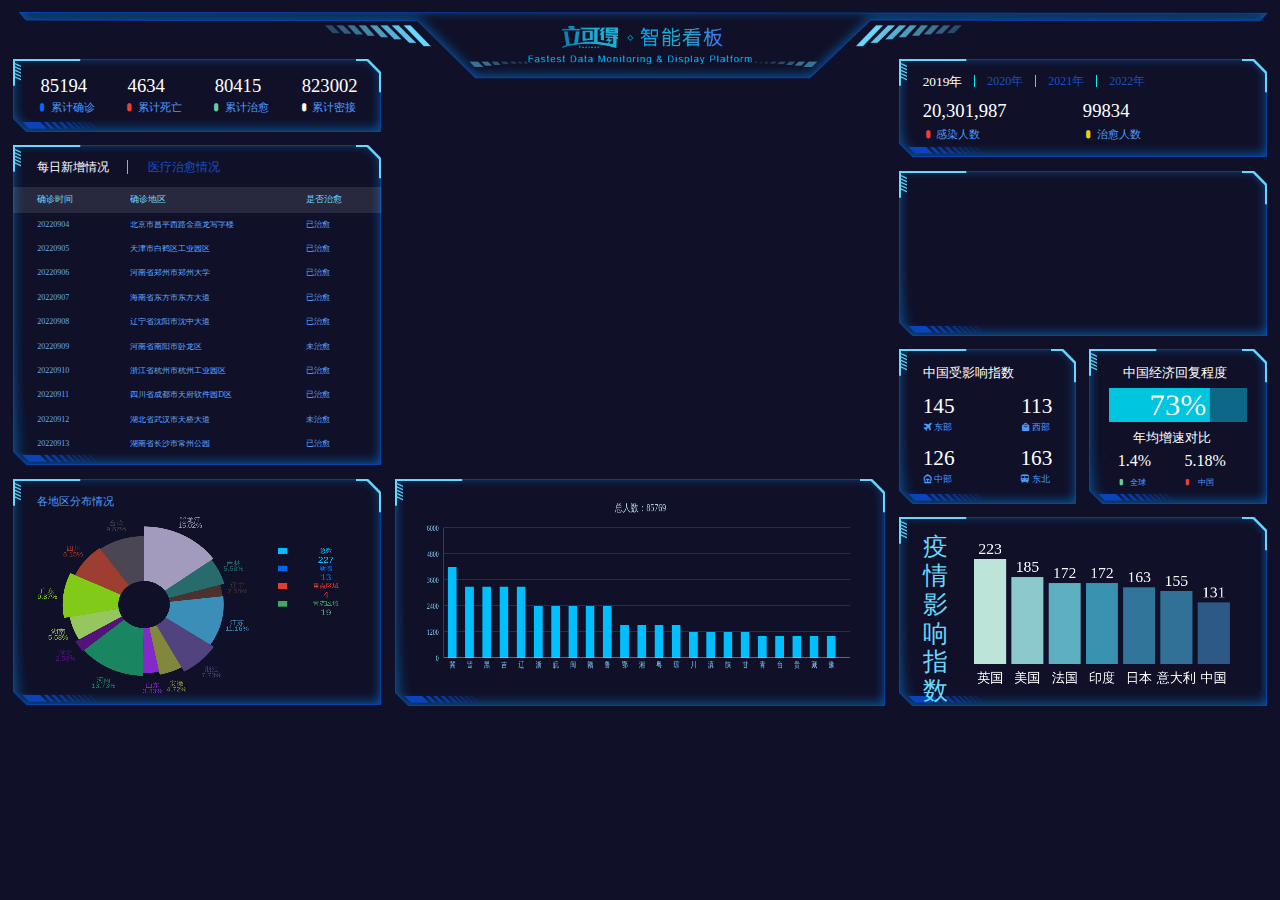
<file: index.html>
<!DOCTYPE html>
<html lang="en">

<head>
	<meta charset="UTF-8">
	<meta name="viewport" content="width=device-width, initial-scale=1.0">
	<meta http-equiv="X-UA-Compatible" content="ie=edge">
	<title>地图数据可视化</title>

	<link rel="stylesheet" href="./css/index.css">
	<link rel="stylesheet" href="./fonts/icomoon.css">
</head>

<body >
	<div class="viewport">
		<div class="column">
			<!-- 概览 -->
			<div class="overview panel">
				<div class="inner">

					<div class="item">
						<h4>85194</h4>
						<span>
							<i class="icon-dot" style="color: #006cff"></i>
							累计确诊
						</span>
					</div>
					<div class="item">
						<h4>4634</h4>
						<span>
							<i class="icon-dot" style="color: #ed3f35"></i>
							累计死亡
						</span>
					</div>
					<div class="item">
						<h4>80415</h4>
						<span>
							<i class="icon-dot" style="color: #6acca3"></i>
							累计治愈
						</span>
					</div>
					<div class="item">
						<h4>823002</h4>
						<span>
							<i class="icon-dot" style="color: #fffae8"></i>
							累计密接
						</span>
					</div>
				</div>
			</div>
			<!-- 滚屏 -->
			<div class="monitor panel">
				<div class="inner">

					<div class="tabs">
						<a href="javascript:;" data-index="0" class="active">每日新增情况</a>
						<a href="javascript:;" data-index="1">医疗治愈情况</a>
					</div>
					<div class="content" style="display: block;">
						<div class="head">
							<span class="col">确诊时间</span>
							<span class="col">确诊地区</span>
							<span class="col">是否治愈</span>
						</div>
						<div class="marquee-view">
							<div class="marquee">
								<div class="row">
									<span class="col">20220904</span>
									<span class="col">北京市昌平西路金燕龙写字楼</span>
									<span class="col">已治愈</span>

									<span class="icon-dot"></span>
								</div>
								<div class="row">
									<span class="col">20220905</span>
									<span class="col">天津市白鹤区工业园区</span>
									<span class="col">已治愈</span>
									<span class="icon-dot"></span>
								</div>
								<div class="row">
									<span class="col">20220906</span>
									<span class="col">河南省郑州市郑州大学</span>
									<span class="col">已治愈</span>
									<span class="icon-dot"></span>
								</div>
								<div class="row">
									<span class="col">20220907</span>
									<span class="col">海南省东方市东方大道</span>
									<span class="col">已治愈</span>
									<span class="icon-dot"></span>
								</div>
								<div class="row">
									<span class="col">20220908</span>
									<span class="col">辽宁省沈阳市沈中大道</span>
									<span class="col">已治愈</span>
									<span class="icon-dot"></span>
								</div>
								<div class="row">
									<span class="col">20220909</span>
									<span class="col">河南省南阳市卧龙区</span>
									<span class="col">未治愈</span>
									<span class="icon-dot"></span>
								</div>
								<div class="row">
									<span class="col">20220910</span>
									<span class="col">浙江省杭州市杭州工业园区</span>
									<span class="col">已治愈</span>
									<span class="icon-dot"></span>
								</div>
								<div class="row">
									<span class="col">20220911</span>
									<span class="col">四川省成都市天府软件园D区</span>
									<span class="col">已治愈</span>
									<span class="icon-dot"></span>
								</div>
								<div class="row">
									<span class="col">20220912</span>
									<span class="col">湖北省武汉市天桥大道</span>
									<span class="col">未治愈</span>
									<span class="icon-dot"></span>
								</div>
								<div class="row">
									<span class="col">20220913</span>
									<span class="col">湖南省长沙市常州公园</span>
									<span class="col">已治愈</span>
									<span class="icon-dot"></span>
								</div>
							</div>
						</div>
					</div>
					<div class="content">
						<div class="head">
							<span class="col">时间</span>
							<span class="col">累计治愈数</span>
							<span class="col">医学观察人数</span>
						</div>
						<div class="marquee-view">
							<div class="marquee">
								<div class="row">
									<span class="col">20220904</span>
									<span class="col">80284</span>
									<span class="col">7180</span>
									<span class="icon-dot"></span>
								</div>
								<div class="row">
									<span class="col">20220905</span>
									<span class="col">80302</span>
									<span class="col">6110</span>
									<span class="icon-dot"></span>
								</div>
								<div class="row">
									<span class="col">20220906</span>
									<span class="col">80320</span>
									<span class="col">5959</span>
									<span class="icon-dot"></span>
								</div>
								<div class="row">
									<span class="col">20220907</span>
									<span class="col">80335</span>
									<span class="col">6552</span>
									<span class="icon-dot"></span>
								</div>
								<div class="row">
									<span class="col">20220908</span>
									<span class="col">80347</span>
									<span class="col">6606</span>
									<span class="icon-dot"></span>
								</div>
								<div class="row">
									<span class="col">20220909</span>
									<span class="col">80358</span>
									<span class="col">6558</span>
									<span class="icon-dot"></span>
								</div>
								<div class="row">
									<span class="col">20220910</span>
									<span class="col">80377</span>
									<span class="col">6709</span>
									<span class="icon-dot"></span>
								</div>
								<div class="row">
									<span class="col">20220911</span>
									<span class="col">80386</span>
									<span class="col">6800</span>
									<span class="icon-dot"></span>
								</div>
								<div class="row">
									<span class="col">20220912</span>
									<span class="col">80399</span>
									<span class="col">6729</span>
									<span class="icon-dot"></span>
								</div>
								<div class="row">
									<span class="col">20220913</span>
									<span class="col">80415</span>
									<span class="col">6527</span>
									<span class="icon-dot"></span>
								</div>
							</div>
						</div>
					</div>
				</div>
			</div>
			<!--饼图-->
			<div class="point panel">
				<div class="inner">
					<span>各地区分布情况</span>
					<canvas id="cns" width="1000" height="666"></canvas>
				</div>
			</div>
		</div>
		<div class="column">
				<!-- 地图 -->
			<div class="map">

				<canvas id="container"></canvas>
				<script type="module">
					import {
						init
					} from './js/ChinaMap.js'
					init()
				</script>
			</div>
			<!-- 条形图 -->
			<div class="users panel">
				<div class="inner">

					
					<canvas id="canvas"  width="900" height="300"></canvas>
				</div>
			</div>
		</div>
		<div class="column">
			<!-- 右上 -->
			<div class="order panel">
				<div class="inner">

					<!-- 筛选 -->
					<div class="filter">
						<a href="javascript:;" data-key="day365" class="active">2019年</a>
						<a href="javascript:;" data-key="day90">2020年</a>
						<a href="javascript:;" data-key="day30">2021年</a>
						<a href="javascript:;" data-key="day1">2022年</a>
					</div>
					<!-- 数据 -->
					<div class="data">
						<div class="item">
							<h4>20,301,987</h4>
							<span>
								<i class="icon-dot" style="color: #ed3f35;"></i>
								感染人数
							</span>
						</div>
						<div class="item">
							<h4>99834</h4>
							<span>
								<i class="icon-dot" style="color: #eacf19;"></i>
								治愈人数
							</span>
						</div>
					</div>
				</div>
			</div>
			<!-- 右中 -->
			<div class="sales panel">
				<div class="inner">
					<style type="text/css">
						#chart-container {
						  width: 100%;
						  height: 400px;
						}
						
						#line-chart {
						  width: 100%;
						  height: 100%;
						}
					</style>
					<div id="chart-container"> <canvas id="line-chart"></canvas> </div>
				</div>
			</div>
			<!-- 影响指数 经济恢复 -->
			<div class="wrap">
				<!-- 影响指数 -->
				<div class="channel panel">
					<div class="inner">

						<h3>中国受影响指数</h3>
						<div class="data">
							<div class="item">
								<h4>145</h4>
								<span>
									<i class="icon-plane"></i>
									东部
								</span>
							</div>
							<div class="item">
								<h4>113</h4>
								<span>
									<i class="icon-bag"></i>
									西部
								</span>
							</div>
						</div>
						<div class="data">
							<div class="item">
								<h4>126 </h4>
								<span>
									<i class="icon-train"></i>
									中部
								</span>
							</div>
							<div class="item">
								<h4>163</h4>
								<span>
									<i class="icon-bus"></i>
									东北
								</span>
							</div>
						</div>
					</div>
				</div>
				<!-- 经济恢复 -->
				<div class="quarter panel">
					<div class="inner">

						<h3>&nbsp;&nbsp;&nbsp;&nbsp;中国经济回复程度</h3>
						<div style="height: 20px;"></div>
						<canvas id="progress" width="200" height="50"></canvas>

						<div style="height: 20px;"></div>
						<div>
							<h3> &nbsp;&nbsp;&nbsp;&nbsp;&nbsp;&nbsp;&nbsp;年均增速对比 </h3>
						</div>
						<div style="height: 20px;"></div>
						<div class="data">
							<<div class="item">
								<h4>&nbsp;1.4%</h4>
								<span>
									<i class="icon-dot" style="color: #6acca3"></i>
									&nbsp;全球
								</span>
						</div>
						<div class="item">
							<h4>&nbsp;5.18%</h4>
							<span>
								<i class="icon-dot" style="color: #ed3f35"></i>
								&nbsp;&nbsp;中国
							</span>
						</div>
					</div>
				</div>
			</div>
		</div>
		<!-- 影响指数各国 -->
		<div class="top panel">
			<div class="inner">

				<h3 style="color: #68d8fe;font-family:KaiTi ;font-size: 25px;">疫情影响指数</h3>
				<canvas id="myCanvas" width="600" height="300">
				</canvas>
			</div>
		</div>
	</div>
	</div>
</body>

<script src="./js/jquery.min.js"></script>
<script src="./js/right.js"></script>
<script src="./js/left.js"></script>


<!-- <script src="./js/middle.js"></script> -->

<script src="./js/tx.js"></script>	
<script src="./js/bing.js"></script>
<script>
		 var datas=[
			{xAxis:'冀',value:4141},
			{xAxis:'晋',value:1499},
			{xAxis:'黑',value:3260},
			{xAxis:'吉',value:1170},
			{xAxis:'辽',value:970},
			{xAxis:'浙',value:2350},
			{xAxis:'皖',value:1499},
			{xAxis:'闽',value:3260},
			{xAxis:'赣',value:1170},
			{xAxis:'鲁',value:970},
			{xAxis:'鄂',value:2350},
			{xAxis:'湘',value:1499},
			{xAxis:'粤',value:3260},
			{xAxis:'琼',value:1170},
			{xAxis:'川',value:970},
			{xAxis:'滇',value:2350},
			{xAxis:'陕',value:970},
			{xAxis:'甘',value:2350},
			{xAxis:'青',value:1499},
			{xAxis:'台',value:3260},
			{xAxis:'贵',value:1170},
			{xAxis:'藏',value:970},
			{xAxis:'豫',value:2350}
		];
		var dataSet=[
			{value:35,name:"黑龙江"},
			{value:13,name:"吉林"},
			{value:6,name:"辽宁"},
			{value:26,name:"江苏"},
			{value:18,name:"浙江"},
			{value:11,name:"安徽"},
			{value:8,name:"山东"},
			{value:32,name:"河南"},
			{value: 6,name:"湖北"},
			{value:13,name:"湖南"},
			{value:23,name:"广东"},
			{value:19,name:"四川"},
			{value:23,name:"台湾"}
		];
			var dataSum=[
			{
				value: 227,
				name:"总数",
				color:"#00bfff"
			},
			{
				value:13,
				name:"新增",
				color:"#0067f2"
			},
			{
				value: 4,
				name:"重点区域",
				color:"#e23c33"
			},
			{
				value: 19,
				name:"常态区域",
				color:"#41a863"
			}
        ]; 
		initPieChart("canvas",dataSet,dataSum); 
		var chart = new sBarChart('canvas',datas,{
			title:'总人数：85769',
			bgColor:'#101129',
			titleColor:' #ADD8E6',//标题颜色
			titlePosition:'top',//标题位置
			fillColor:'rgb(0,191,255)',// 柱状填充色
			axisColor:'#87CEFA',//坐标轴颜色
			contentColor:'rgb(0,110,100)'//内容横线颜色
		});
		
</script>
</html>
</file>
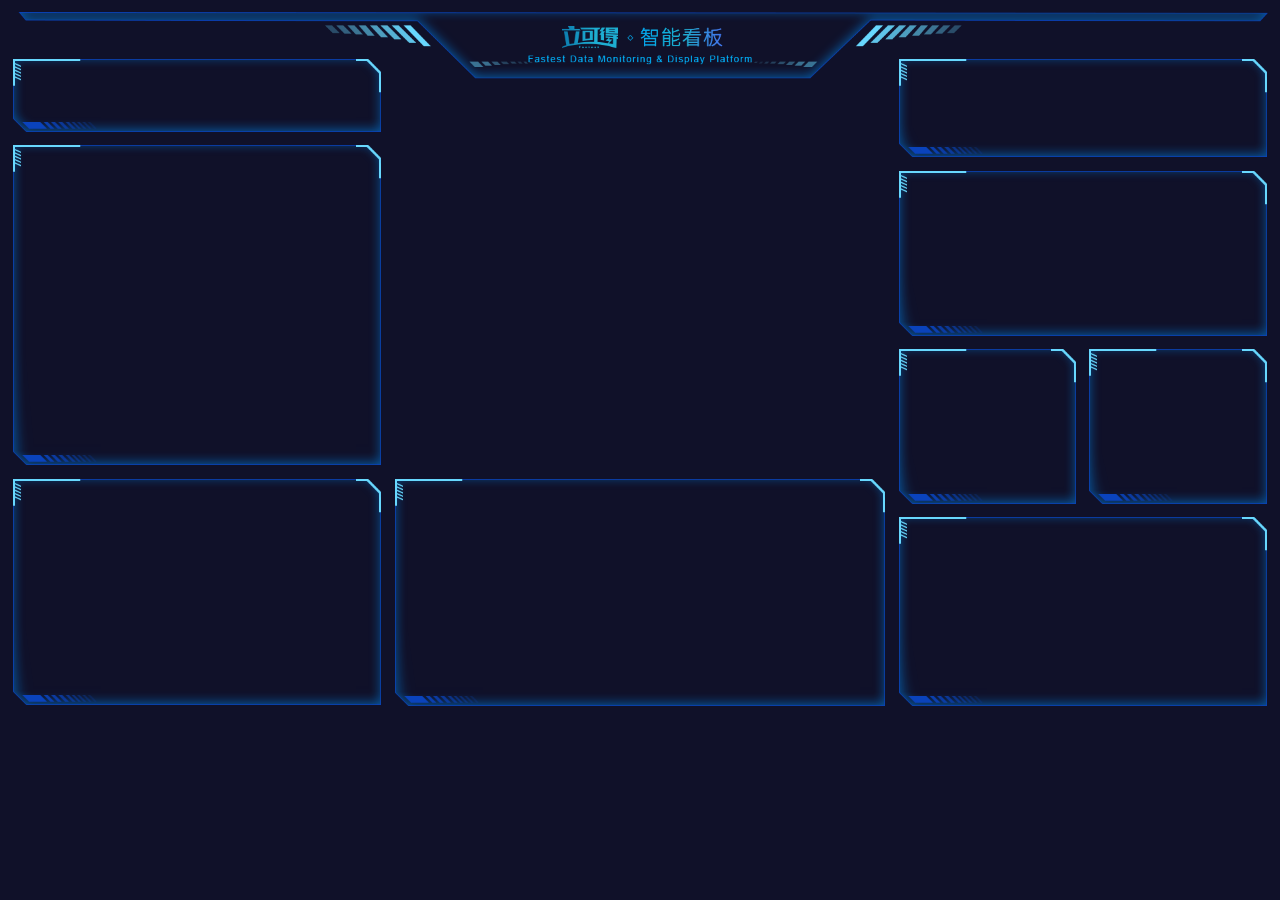
<file: index - 副本.html>
<!DOCTYPE html>
<html lang="en">

	<head>
		<meta charset="UTF-8">
		<meta name="viewport" content="width=device-width, initial-scale=1.0">
		<meta http-equiv="X-UA-Compatible" content="ie=edge">
		<title>地图数据可视化</title>

		<link rel="stylesheet" href="./css/index.css">
		<link rel="stylesheet" href="./fonts/icomoon.css">
	</head>

	<body>
		<div class="viewport">
			<div class="column">
				<!-- 左上 -->
				<div class="overview panel">
					<div class="inner">
						<!-- 图表区：复制代码到这里 -->
					</div>
				</div>
				<!--左中-->
				<div class="monitor panel">
					<div class="inner">
						<!-- 图表区：复制代码到这里 -->
					</div>
				</div>
				<!--左下-->
				<div class="point panel">
					<div class="inner">
						<!-- 图表区：复制代码到这里 -->
						<div>
							<canvas id="container"></canvas>
						</div>

					</div>
				</div>
			</div>
			<div class="column">
				<!-- 中上 -->
				<div class="map">
					<!-- 图表区：复制代码到这里 -->
					
				</div>
				

				<!-- 中下 -->
				<div class="users panel">
					<div class="inner">
						<!-- 图表区：复制代码到这里 -->
					</div>
				</div>
			</div>
			<div class="column">
				<!-- 右上 -->
				<div class="order panel">
					<div class="inner">
						<!-- 图表区：复制代码到这里 -->
					</div>
				</div>
				<!-- 右中 -->
				<div class="sales panel">
					<div class="inner">
						<!-- 图表区：复制代码到这里 -->
					</div>
				</div>
				<!-- 右中左边 右中右边 -->
				<div class="wrap">
					<!-- 右中左边 -->
					<div class="channel panel">
						<div class="inner">
							<!-- 图表区：复制代码到这里 -->

						</div>
					</div>
					<!-- 右中右边 -->
					<div class="quarter panel">
						<div class="inner">
							<!-- 图表区：复制代码到这里 -->
						</div>
					</div>
				</div>
				<!-- 右下 -->
				<div class="top panel">
					<div class="inner">

						<!-- 图表区：复制代码到这里 -->
					</div>
				</div>
			</div>
		</div>
	</body>



</html>
</file>
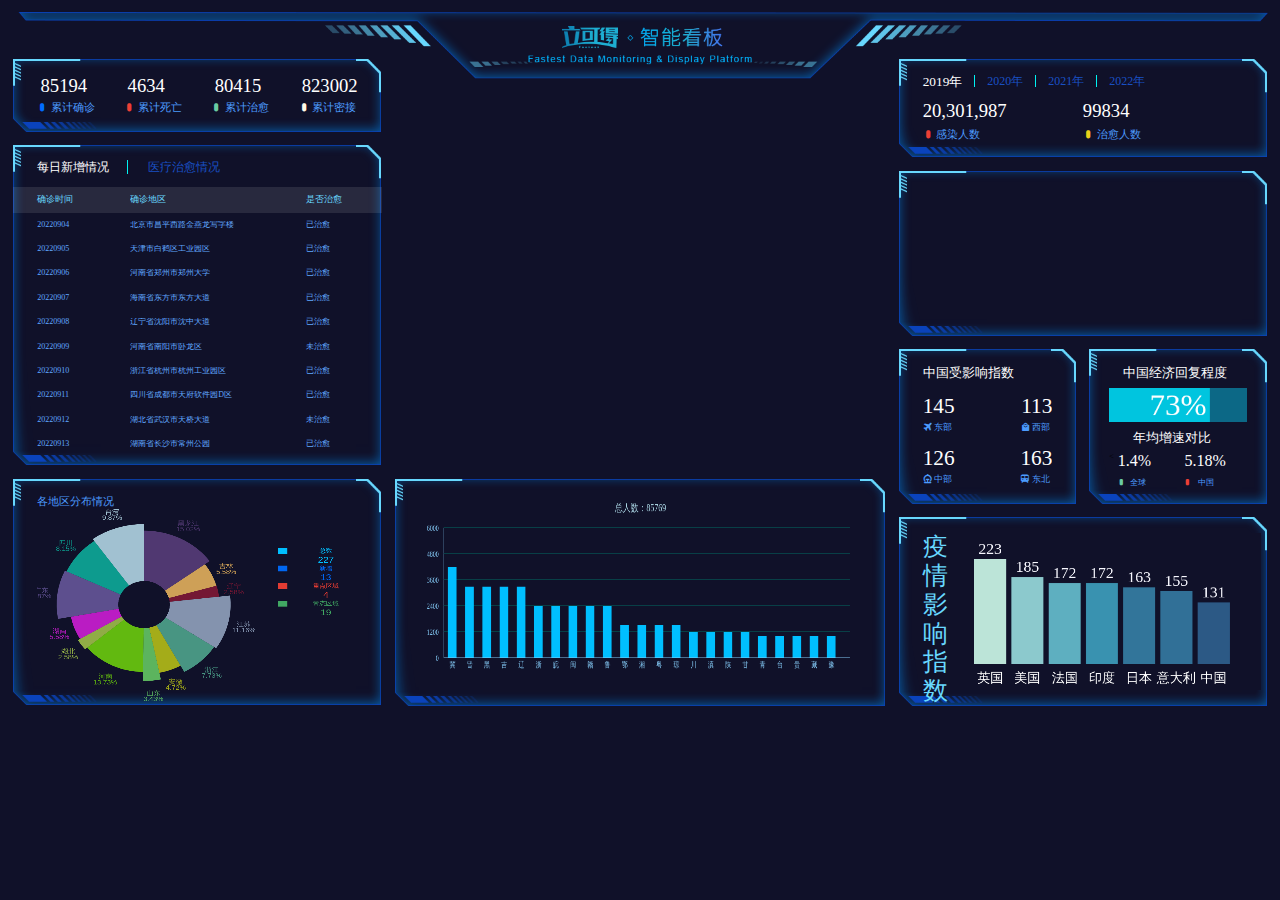
<file: index-master.html>
<!DOCTYPE html>
<html lang="en">

<head>
	<meta charset="UTF-8">
	<meta name="viewport" content="width=device-width, initial-scale=1.0">
	<meta http-equiv="X-UA-Compatible" content="ie=edge">
	<title>地图数据可视化</title>

	<link rel="stylesheet" href="./css/index.css">
	<link rel="stylesheet" href="./fonts/icomoon.css">
</head>

<body >
	<div class="viewport">
		<div class="column">
			<!-- 概览 -->
			<div class="overview panel">
				<div class="inner">

					<div class="item">
						<h4>85194</h4>
						<span>
							<i class="icon-dot" style="color: #006cff"></i>
							累计确诊
						</span>
					</div>
					<div class="item">
						<h4>4634</h4>
						<span>
							<i class="icon-dot" style="color: #ed3f35"></i>
							累计死亡
						</span>
					</div>
					<div class="item">
						<h4>80415</h4>
						<span>
							<i class="icon-dot" style="color: #6acca3"></i>
							累计治愈
						</span>
					</div>
					<div class="item">
						<h4>823002</h4>
						<span>
							<i class="icon-dot" style="color: #fffae8"></i>
							累计密接
						</span>
					</div>
				</div>
			</div>
			<!-- 滚屏 -->
			<div class="monitor panel">
				<div class="inner">

					<div class="tabs">
						<a href="javascript:;" data-index="0" class="active">每日新增情况</a>
						<a href="javascript:;" data-index="1">医疗治愈情况</a>
					</div>
					<div class="content" style="display: block;">
						<div class="head">
							<span class="col">确诊时间</span>
							<span class="col">确诊地区</span>
							<span class="col">是否治愈</span>
						</div>
						<div class="marquee-view">
							<div class="marquee">
								<div class="row">
									<span class="col">20220904</span>
									<span class="col">北京市昌平西路金燕龙写字楼</span>
									<span class="col">已治愈</span>

									<span class="icon-dot"></span>
								</div>
								<div class="row">
									<span class="col">20220905</span>
									<span class="col">天津市白鹤区工业园区</span>
									<span class="col">已治愈</span>
									<span class="icon-dot"></span>
								</div>
								<div class="row">
									<span class="col">20220906</span>
									<span class="col">河南省郑州市郑州大学</span>
									<span class="col">已治愈</span>
									<span class="icon-dot"></span>
								</div>
								<div class="row">
									<span class="col">20220907</span>
									<span class="col">海南省东方市东方大道</span>
									<span class="col">已治愈</span>
									<span class="icon-dot"></span>
								</div>
								<div class="row">
									<span class="col">20220908</span>
									<span class="col">辽宁省沈阳市沈中大道</span>
									<span class="col">已治愈</span>
									<span class="icon-dot"></span>
								</div>
								<div class="row">
									<span class="col">20220909</span>
									<span class="col">河南省南阳市卧龙区</span>
									<span class="col">未治愈</span>
									<span class="icon-dot"></span>
								</div>
								<div class="row">
									<span class="col">20220910</span>
									<span class="col">浙江省杭州市杭州工业园区</span>
									<span class="col">已治愈</span>
									<span class="icon-dot"></span>
								</div>
								<div class="row">
									<span class="col">20220911</span>
									<span class="col">四川省成都市天府软件园D区</span>
									<span class="col">已治愈</span>
									<span class="icon-dot"></span>
								</div>
								<div class="row">
									<span class="col">20220912</span>
									<span class="col">湖北省武汉市天桥大道</span>
									<span class="col">未治愈</span>
									<span class="icon-dot"></span>
								</div>
								<div class="row">
									<span class="col">20220913</span>
									<span class="col">湖南省长沙市常州公园</span>
									<span class="col">已治愈</span>
									<span class="icon-dot"></span>
								</div>
							</div>
						</div>
					</div>
					<div class="content">
						<div class="head">
							<span class="col">时间</span>
							<span class="col">累计治愈数</span>
							<span class="col">医学观察人数</span>
						</div>
						<div class="marquee-view">
							<div class="marquee">
								<div class="row">
									<span class="col">20220904</span>
									<span class="col">80284</span>
									<span class="col">7180</span>
									<span class="icon-dot"></span>
								</div>
								<div class="row">
									<span class="col">20220905</span>
									<span class="col">80302</span>
									<span class="col">6110</span>
									<span class="icon-dot"></span>
								</div>
								<div class="row">
									<span class="col">20220906</span>
									<span class="col">80320</span>
									<span class="col">5959</span>
									<span class="icon-dot"></span>
								</div>
								<div class="row">
									<span class="col">20220907</span>
									<span class="col">80335</span>
									<span class="col">6552</span>
									<span class="icon-dot"></span>
								</div>
								<div class="row">
									<span class="col">20220908</span>
									<span class="col">80347</span>
									<span class="col">6606</span>
									<span class="icon-dot"></span>
								</div>
								<div class="row">
									<span class="col">20220909</span>
									<span class="col">80358</span>
									<span class="col">6558</span>
									<span class="icon-dot"></span>
								</div>
								<div class="row">
									<span class="col">20220910</span>
									<span class="col">80377</span>
									<span class="col">6709</span>
									<span class="icon-dot"></span>
								</div>
								<div class="row">
									<span class="col">20220911</span>
									<span class="col">80386</span>
									<span class="col">6800</span>
									<span class="icon-dot"></span>
								</div>
								<div class="row">
									<span class="col">20220912</span>
									<span class="col">80399</span>
									<span class="col">6729</span>
									<span class="icon-dot"></span>
								</div>
								<div class="row">
									<span class="col">20220913</span>
									<span class="col">80415</span>
									<span class="col">6527</span>
									<span class="icon-dot"></span>
								</div>
							</div>
						</div>
					</div>
				</div>
			</div>
			<!--饼图-->
			<div class="point panel">
				<div class="inner">
					<span>各地区分布情况</span>
					<canvas id="cns" width="1000" height="666"></canvas>
				</div>
			</div>
		</div>
		<div class="column">
				<!-- 地图 -->
			<div class="map">

				<canvas id="container"></canvas>
				<script type="module">
					import {
						init
					} from './js/ChinaMap.js'
					init()
				</script>
			</div>
			<!-- 条形图 -->
			<div class="users panel">
				<div class="inner">

					
					<canvas id="canvas"  width="900" height="300"></canvas>
				</div>
			</div>
		</div>
		<div class="column">
			<!-- 右上 -->
			<div class="order panel">
				<div class="inner">

					<!-- 筛选 -->
					<div class="filter">
						<a href="javascript:;" data-key="day365" class="active">2019年</a>
						<a href="javascript:;" data-key="day90">2020年</a>
						<a href="javascript:;" data-key="day30">2021年</a>
						<a href="javascript:;" data-key="day1">2022年</a>
					</div>
					<!-- 数据 -->
					<div class="data">
						<div class="item">
							<h4>20,301,987</h4>
							<span>
								<i class="icon-dot" style="color: #ed3f35;"></i>
								感染人数
							</span>
						</div>
						<div class="item">
							<h4>99834</h4>
							<span>
								<i class="icon-dot" style="color: #eacf19;"></i>
								治愈人数
							</span>
						</div>
					</div>
				</div>
			</div>
			<!-- 右中 -->
			<div class="sales panel">
				<div class="inner">
					<style type="text/css">
						#chart-container {
						  width: 100%;
						  height: 400px;
						}
						
						#line-chart {
						  width: 100%;
						  height: 100%;
						}
					</style>
					<div id="chart-container"> <canvas id="line-chart"></canvas> </div>
				</div>
			</div>
			<!-- 影响指数 经济恢复 -->
			<div class="wrap">
				<!-- 影响指数 -->
				<div class="channel panel">
					<div class="inner">

						<h3>中国受影响指数</h3>
						<div class="data">
							<div class="item">
								<h4>145</h4>
								<span>
									<i class="icon-plane"></i>
									东部
								</span>
							</div>
							<div class="item">
								<h4>113</h4>
								<span>
									<i class="icon-bag"></i>
									西部
								</span>
							</div>
						</div>
						<div class="data">
							<div class="item">
								<h4>126 </h4>
								<span>
									<i class="icon-train"></i>
									中部
								</span>
							</div>
							<div class="item">
								<h4>163</h4>
								<span>
									<i class="icon-bus"></i>
									东北
								</span>
							</div>
						</div>
					</div>
				</div>
				<!-- 经济恢复 -->
				<div class="quarter panel">
					<div class="inner">

						<h3>&nbsp;&nbsp;&nbsp;&nbsp;中国经济回复程度</h3>
						<div style="height: 20px;"></div>
						<canvas id="progress" width="200" height="50"></canvas>

						<div style="height: 20px;"></div>
						<div>
							<h3> &nbsp;&nbsp;&nbsp;&nbsp;&nbsp;&nbsp;&nbsp;年均增速对比 </h3>
						</div>
						<div style="height: 20px;"></div>
						<div class="data">
							<<div class="item">
								<h4>&nbsp;1.4%</h4>
								<span>
									<i class="icon-dot" style="color: #6acca3"></i>
									&nbsp;全球
								</span>
						</div>
						<div class="item">
							<h4>&nbsp;5.18%</h4>
							<span>
								<i class="icon-dot" style="color: #ed3f35"></i>
								&nbsp;&nbsp;中国
							</span>
						</div>
					</div>
				</div>
			</div>
		</div>
		<!-- 影响指数各国 -->
		<div class="top panel">
			<div class="inner">

				<h3 style="color: #68d8fe;font-family:KaiTi ;font-size: 25px;">疫情影响指数</h3>
				<canvas id="myCanvas" width="600" height="300">
				</canvas>
			</div>
		</div>
	</div>
	</div>
</body>

<script src="./js/jquery.min.js"></script>
<script src="./js/right.js"></script>
<script src="./js/left.js"></script>


<!-- <script src="./js/middle.js"></script> -->

<script src="./js/tx.js"></script>	
<script src="./js/bing.js"></script>
<script>
		 var datas=[
			{xAxis:'冀',value:4141},
			{xAxis:'晋',value:1499},
			{xAxis:'黑',value:3260},
			{xAxis:'吉',value:1170},
			{xAxis:'辽',value:970},
			{xAxis:'浙',value:2350},
			{xAxis:'皖',value:1499},
			{xAxis:'闽',value:3260},
			{xAxis:'赣',value:1170},
			{xAxis:'鲁',value:970},
			{xAxis:'鄂',value:2350},
			{xAxis:'湘',value:1499},
			{xAxis:'粤',value:3260},
			{xAxis:'琼',value:1170},
			{xAxis:'川',value:970},
			{xAxis:'滇',value:2350},
			{xAxis:'陕',value:970},
			{xAxis:'甘',value:2350},
			{xAxis:'青',value:1499},
			{xAxis:'台',value:3260},
			{xAxis:'贵',value:1170},
			{xAxis:'藏',value:970},
			{xAxis:'豫',value:2350}
		];
		var dataSet=[
			{value:35,name:"黑龙江"},
			{value:13,name:"吉林"},
			{value:6,name:"辽宁"},
			{value:26,name:"江苏"},
			{value:18,name:"浙江"},
			{value:11,name:"安徽"},
			{value:8,name:"山东"},
			{value:32,name:"河南"},
			{value: 6,name:"湖北"},
			{value:13,name:"湖南"},
			{value:23,name:"广东"},
			{value:19,name:"四川"},
			{value:23,name:"台湾"}
		];
			var dataSum=[
			{
				value: 227,
				name:"总数",
				color:"#00bfff"
			},
			{
				value:13,
				name:"新增",
				color:"#0067f2"
			},
			{
				value: 4,
				name:"重点区域",
				color:"#e23c33"
			},
			{
				value: 19,
				name:"常态区域",
				color:"#41a863"
			}
        ]; 
		initPieChart("canvas",dataSet,dataSum); 
		var chart = new sBarChart('canvas',datas,{
			title:'总人数：85769',
			bgColor:'#101129',
			titleColor:' #ADD8E6',//标题颜色
			titlePosition:'top',//标题位置
			fillColor:'rgb(0,191,255)',// 柱状填充色
			axisColor:'#87CEFA',//坐标轴颜色
			contentColor:'rgb(0,110,100)'//内容横线颜色
		});
		
</script>
</html>
</file>
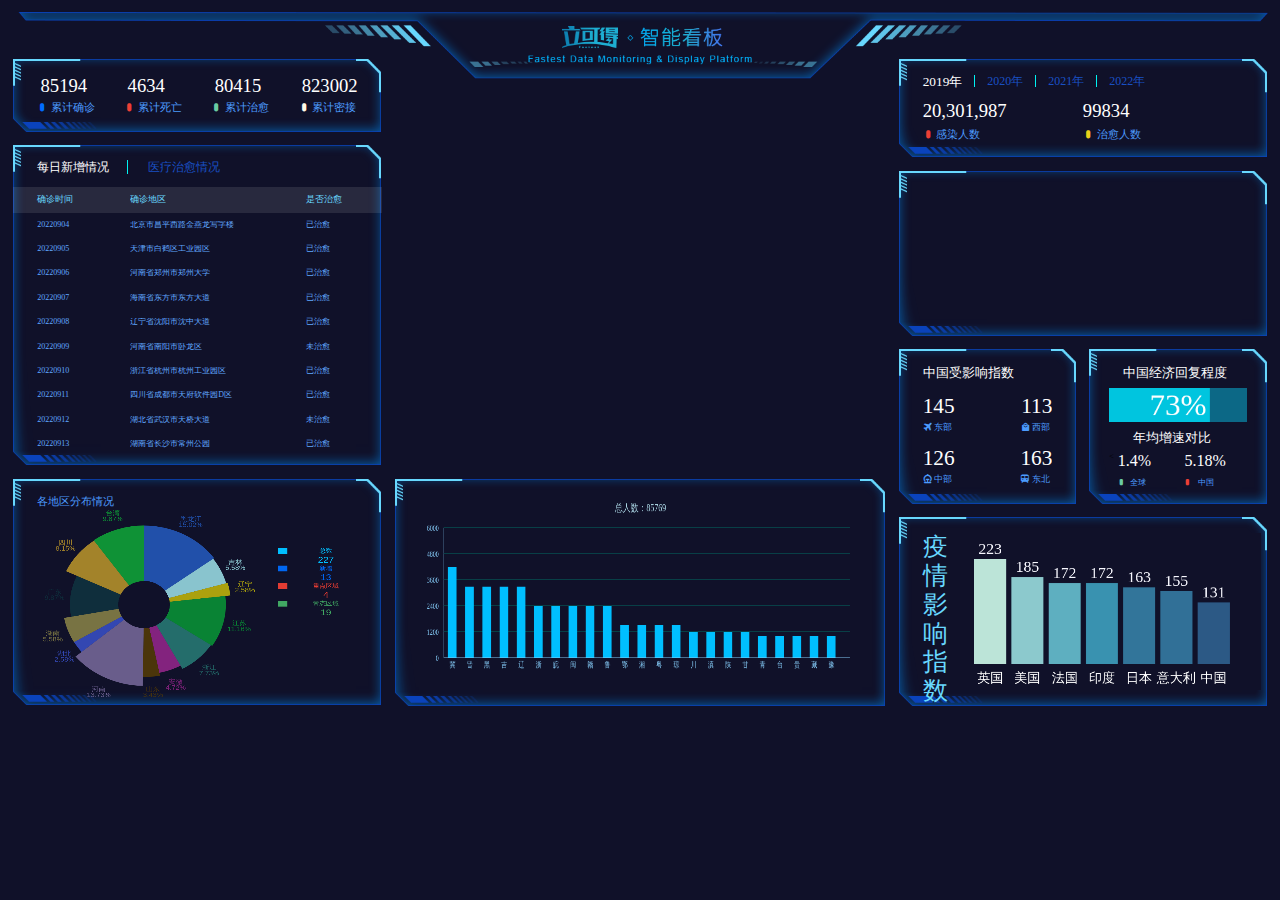
<file: COVID-19/index-master.html>
<!DOCTYPE html>
<html lang="en">

<head>
	<meta charset="UTF-8">
	<meta name="viewport" content="width=device-width, initial-scale=1.0">
	<meta http-equiv="X-UA-Compatible" content="ie=edge">
	<title>地图数据可视化</title>

	<link rel="stylesheet" href="./css/index.css">
	<link rel="stylesheet" href="./fonts/icomoon.css">
</head>

<body >
	<div class="viewport">
		<div class="column">
			<!-- 概览 -->
			<div class="overview panel">
				<div class="inner">

					<div class="item">
						<h4>85194</h4>
						<span>
							<i class="icon-dot" style="color: #006cff"></i>
							累计确诊
						</span>
					</div>
					<div class="item">
						<h4>4634</h4>
						<span>
							<i class="icon-dot" style="color: #ed3f35"></i>
							累计死亡
						</span>
					</div>
					<div class="item">
						<h4>80415</h4>
						<span>
							<i class="icon-dot" style="color: #6acca3"></i>
							累计治愈
						</span>
					</div>
					<div class="item">
						<h4>823002</h4>
						<span>
							<i class="icon-dot" style="color: #fffae8"></i>
							累计密接
						</span>
					</div>
				</div>
			</div>
			<!-- 滚屏 -->
			<div class="monitor panel">
				<div class="inner">

					<div class="tabs">
						<a href="javascript:;" data-index="0" class="active">每日新增情况</a>
						<a href="javascript:;" data-index="1">医疗治愈情况</a>
					</div>
					<div class="content" style="display: block;">
						<div class="head">
							<span class="col">确诊时间</span>
							<span class="col">确诊地区</span>
							<span class="col">是否治愈</span>
						</div>
						<div class="marquee-view">
							<div class="marquee">
								<div class="row">
									<span class="col">20220904</span>
									<span class="col">北京市昌平西路金燕龙写字楼</span>
									<span class="col">已治愈</span>

									<span class="icon-dot"></span>
								</div>
								<div class="row">
									<span class="col">20220905</span>
									<span class="col">天津市白鹤区工业园区</span>
									<span class="col">已治愈</span>
									<span class="icon-dot"></span>
								</div>
								<div class="row">
									<span class="col">20220906</span>
									<span class="col">河南省郑州市郑州大学</span>
									<span class="col">已治愈</span>
									<span class="icon-dot"></span>
								</div>
								<div class="row">
									<span class="col">20220907</span>
									<span class="col">海南省东方市东方大道</span>
									<span class="col">已治愈</span>
									<span class="icon-dot"></span>
								</div>
								<div class="row">
									<span class="col">20220908</span>
									<span class="col">辽宁省沈阳市沈中大道</span>
									<span class="col">已治愈</span>
									<span class="icon-dot"></span>
								</div>
								<div class="row">
									<span class="col">20220909</span>
									<span class="col">河南省南阳市卧龙区</span>
									<span class="col">未治愈</span>
									<span class="icon-dot"></span>
								</div>
								<div class="row">
									<span class="col">20220910</span>
									<span class="col">浙江省杭州市杭州工业园区</span>
									<span class="col">已治愈</span>
									<span class="icon-dot"></span>
								</div>
								<div class="row">
									<span class="col">20220911</span>
									<span class="col">四川省成都市天府软件园D区</span>
									<span class="col">已治愈</span>
									<span class="icon-dot"></span>
								</div>
								<div class="row">
									<span class="col">20220912</span>
									<span class="col">湖北省武汉市天桥大道</span>
									<span class="col">未治愈</span>
									<span class="icon-dot"></span>
								</div>
								<div class="row">
									<span class="col">20220913</span>
									<span class="col">湖南省长沙市常州公园</span>
									<span class="col">已治愈</span>
									<span class="icon-dot"></span>
								</div>
							</div>
						</div>
					</div>
					<div class="content">
						<div class="head">
							<span class="col">时间</span>
							<span class="col">累计治愈数</span>
							<span class="col">医学观察人数</span>
						</div>
						<div class="marquee-view">
							<div class="marquee">
								<div class="row">
									<span class="col">20220904</span>
									<span class="col">80284</span>
									<span class="col">7180</span>
									<span class="icon-dot"></span>
								</div>
								<div class="row">
									<span class="col">20220905</span>
									<span class="col">80302</span>
									<span class="col">6110</span>
									<span class="icon-dot"></span>
								</div>
								<div class="row">
									<span class="col">20220906</span>
									<span class="col">80320</span>
									<span class="col">5959</span>
									<span class="icon-dot"></span>
								</div>
								<div class="row">
									<span class="col">20220907</span>
									<span class="col">80335</span>
									<span class="col">6552</span>
									<span class="icon-dot"></span>
								</div>
								<div class="row">
									<span class="col">20220908</span>
									<span class="col">80347</span>
									<span class="col">6606</span>
									<span class="icon-dot"></span>
								</div>
								<div class="row">
									<span class="col">20220909</span>
									<span class="col">80358</span>
									<span class="col">6558</span>
									<span class="icon-dot"></span>
								</div>
								<div class="row">
									<span class="col">20220910</span>
									<span class="col">80377</span>
									<span class="col">6709</span>
									<span class="icon-dot"></span>
								</div>
								<div class="row">
									<span class="col">20220911</span>
									<span class="col">80386</span>
									<span class="col">6800</span>
									<span class="icon-dot"></span>
								</div>
								<div class="row">
									<span class="col">20220912</span>
									<span class="col">80399</span>
									<span class="col">6729</span>
									<span class="icon-dot"></span>
								</div>
								<div class="row">
									<span class="col">20220913</span>
									<span class="col">80415</span>
									<span class="col">6527</span>
									<span class="icon-dot"></span>
								</div>
							</div>
						</div>
					</div>
				</div>
			</div>
			<!--饼图-->
			<div class="point panel">
				<div class="inner">
					<span>各地区分布情况</span>
					<canvas id="cns" width="1000" height="666"></canvas>
				</div>
			</div>
		</div>
		<div class="column">
				<!-- 地图 -->
			<div class="map">

				<canvas id="container"></canvas>
				<script type="module">
					import {
						init
					} from './js/ChinaMap.js'
					init()
				</script>
			</div>
			<!-- 条形图 -->
			<div class="users panel">
				<div class="inner">

					
					<canvas id="canvas"  width="900" height="300"></canvas>
				</div>
			</div>
		</div>
		<div class="column">
			<!-- 右上 -->
			<div class="order panel">
				<div class="inner">

					<!-- 筛选 -->
					<div class="filter">
						<a href="javascript:;" data-key="day365" class="active">2019年</a>
						<a href="javascript:;" data-key="day90">2020年</a>
						<a href="javascript:;" data-key="day30">2021年</a>
						<a href="javascript:;" data-key="day1">2022年</a>
					</div>
					<!-- 数据 -->
					<div class="data">
						<div class="item">
							<h4>20,301,987</h4>
							<span>
								<i class="icon-dot" style="color: #ed3f35;"></i>
								感染人数
							</span>
						</div>
						<div class="item">
							<h4>99834</h4>
							<span>
								<i class="icon-dot" style="color: #eacf19;"></i>
								治愈人数
							</span>
						</div>
					</div>
				</div>
			</div>
			<!-- 右中 -->
			<div class="sales panel">
				<div class="inner">
					
				</div>
			</div>
			<!-- 影响指数 经济恢复 -->
			<div class="wrap">
				<!-- 影响指数 -->
				<div class="channel panel">
					<div class="inner">

						<h3>中国受影响指数</h3>
						<div class="data">
							<div class="item">
								<h4>145</h4>
								<span>
									<i class="icon-plane"></i>
									东部
								</span>
							</div>
							<div class="item">
								<h4>113</h4>
								<span>
									<i class="icon-bag"></i>
									西部
								</span>
							</div>
						</div>
						<div class="data">
							<div class="item">
								<h4>126 </h4>
								<span>
									<i class="icon-train"></i>
									中部
								</span>
							</div>
							<div class="item">
								<h4>163</h4>
								<span>
									<i class="icon-bus"></i>
									东北
								</span>
							</div>
						</div>
					</div>
				</div>
				<!-- 经济恢复 -->
				<div class="quarter panel">
					<div class="inner">

						<h3>&nbsp;&nbsp;&nbsp;&nbsp;中国经济回复程度</h3>
						<div style="height: 20px;"></div>
						<canvas id="progress" width="200" height="50"></canvas>

						<div style="height: 20px;"></div>
						<div>
							<h3> &nbsp;&nbsp;&nbsp;&nbsp;&nbsp;&nbsp;&nbsp;年均增速对比 </h3>
						</div>
						<div style="height: 20px;"></div>
						<div class="data">
							<<div class="item">
								<h4>&nbsp;1.4%</h4>
								<span>
									<i class="icon-dot" style="color: #6acca3"></i>
									&nbsp;全球
								</span>
						</div>
						<div class="item">
							<h4>&nbsp;5.18%</h4>
							<span>
								<i class="icon-dot" style="color: #ed3f35"></i>
								&nbsp;&nbsp;中国
							</span>
						</div>
					</div>
				</div>
			</div>
		</div>
		<!-- 影响指数各国 -->
		<div class="top panel">
			<div class="inner">

				<h3 style="color: #68d8fe;font-family:KaiTi ;font-size: 25px;">疫情影响指数</h3>
				<canvas id="myCanvas" width="600" height="300">
				</canvas>
			</div>
		</div>
	</div>
	</div>
</body>

<script src="./js/jquery.min.js"></script>
<script src="./js/right.js"></script>
<script src="./js/left.js"></script>


<!-- <script src="./js/middle.js"></script> -->

<script src="./js/tx.js"></script>	
<script src="./js/bing.js"></script>
<script>
		 var datas=[
			{xAxis:'冀',value:4141},
			{xAxis:'晋',value:1499},
			{xAxis:'黑',value:3260},
			{xAxis:'吉',value:1170},
			{xAxis:'辽',value:970},
			{xAxis:'浙',value:2350},
			{xAxis:'皖',value:1499},
			{xAxis:'闽',value:3260},
			{xAxis:'赣',value:1170},
			{xAxis:'鲁',value:970},
			{xAxis:'鄂',value:2350},
			{xAxis:'湘',value:1499},
			{xAxis:'粤',value:3260},
			{xAxis:'琼',value:1170},
			{xAxis:'川',value:970},
			{xAxis:'滇',value:2350},
			{xAxis:'陕',value:970},
			{xAxis:'甘',value:2350},
			{xAxis:'青',value:1499},
			{xAxis:'台',value:3260},
			{xAxis:'贵',value:1170},
			{xAxis:'藏',value:970},
			{xAxis:'豫',value:2350}
		];
		var dataSet=[
			{value:35,name:"黑龙江"},
			{value:13,name:"吉林"},
			{value:6,name:"辽宁"},
			{value:26,name:"江苏"},
			{value:18,name:"浙江"},
			{value:11,name:"安徽"},
			{value:8,name:"山东"},
			{value:32,name:"河南"},
			{value: 6,name:"湖北"},
			{value:13,name:"湖南"},
			{value:23,name:"广东"},
			{value:19,name:"四川"},
			{value:23,name:"台湾"}
		];
			var dataSum=[
			{
				value: 227,
				name:"总数",
				color:"#00bfff"
			},
			{
				value:13,
				name:"新增",
				color:"#0067f2"
			},
			{
				value: 4,
				name:"重点区域",
				color:"#e23c33"
			},
			{
				value: 19,
				name:"常态区域",
				color:"#41a863"
			}
        ]; 
		initPieChart("canvas",dataSet,dataSum); 
		var chart = new sBarChart('canvas',datas,{
			title:'总人数：85769',
			bgColor:'#101129',
			titleColor:' #ADD8E6',//标题颜色
			titlePosition:'top',//标题位置
			fillColor:'rgb(0,191,255)',// 柱状填充色
			axisColor:'#87CEFA',//坐标轴颜色
			contentColor:'rgb(0,110,100)'//内容横线颜色
		});
		
</script>
</html>
</file>
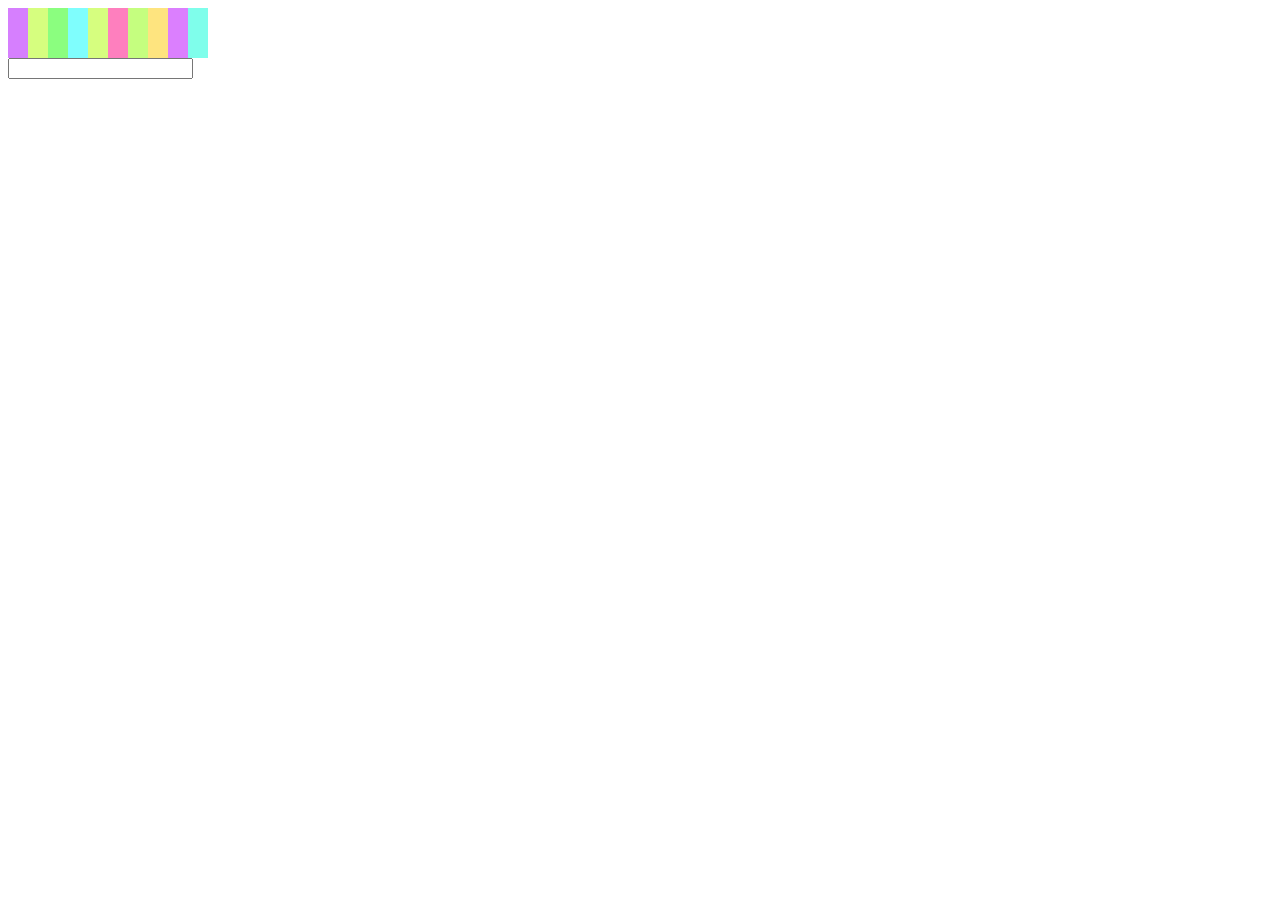
<file: js/随机颜色.html>
<!DOCTYPE html>
<html lang="en">
<head>
    <meta charset="UTF-8">
    <script type="text/javascript">
        var color = {
            colorArr:[],
            hsvtorgb:function (h, s, v) {//hsv转rgb
                var h_i = parseInt(h * 6);
                var f = h * 6 - h_i;
                var p = v * (1 - s);
                var q = v * (1 - f * s);
                var t = v * (1 - (1 - f) * s);
                var r, g, b;
                switch (h_i) {
                    case 0:
                        r = v;
                        g = t;
                        b = p;
                        break;
                    case 1:
                        r = q;
                        g = v;
                        b = p;
                        break;
                    case 2:
                        r = p;
                        g = v;
                        b = t;
                        break;
                    case 3 :
                        r = p;
                        g = q;
                        b = v;
                        break;
                    case 4:
                        r = t;
                        g = p;
                        b = v;
                        break;
                    case 5:
                        r = v;
                        g = p;
                        b = q;
                        break;
                    default:
                        r = 1;
                        g = 1;
                        b = 1;
                }
                return 'rgb('+parseInt(r*255)+','+parseInt(g*255)+','+parseInt(b*255)+')'
            },
            setColorArr:function(){//h和s值固定，随机生成v
                this.colorArr = new Array;
                var golden_ratio = 0.618033988749895;
                var s = 0.5;
                var v = 0.999;
                for(var i=0;i<10;i++){
                    var h = golden_ratio + Math.seededRandom(-0.5,0.3);
                    var color = this.hsvtorgb(h,s,v);
                    this.colorArr.push(color)
                }
            }
        }
        Math.seed = -1;
        //var s = Math.seed;
        Math.seededRandom = function(max, min) {//伪随机数（关于伪随机数的运用可以百度下，挺有意思的）
            max = max || 1;
            min = min || 0;
            Math.seed = (Math.seed * 9301 + 49297) % 233280;
            var rnd = Math.seed / 233280.0;
            return min + rnd * (max - min);
        };
        window.onload = function(){
            refreshColor();
        };
        function refreshColor() {//刷新颜色
            var main =  document.getElementById('main');
            removeChildren(main);
            color.setColorArr();
            for(var i=0;i<color.colorArr.length;i++){
                var bgColor  = color.colorArr[i];
                //var bgColor  = 'rgb('+Math.random()*255+','+Math.random()*255+','+Math.random()*255+')'
                var divHTML = '<div class="colorDiv" style="background-color:'+bgColor+'"></div>';
                var div = document.createElement('div');
                div.innerHTML = divHTML;
                main.appendChild(div);
            }
        }
        function changeColor(input) {
            Math.seed = input.value;
            refreshColor();
        }
        function removeChildren(_element){
            var _elementChild = _element.firstChild;
            while(_elementChild){
                _element.removeChild(_elementChild);
                _elementChild = _element.firstChild;
            }
        }
    </script>
    <title>Title</title>
    <style>
       .colorDiv{
           width: 20px;
           height: 50px;
           float: left;
       }
    </style>
</head>
<body>
    <div style=" width: 250px;height: 50px;" id="main">
    </div>
    <input type="number" onclick="changeColor(this)" onkeydown="changeColor(this)"/>
</body>
</html>
</file>
<file: css/index.css>
body {
  line-height: 1.15;
  font-size: 0.5rem;
  margin: 0;
  padding: 0;
  background-repeat: no-repeat;
  background-position: 0 0 / cover;
  background-color: #101129;
}

* {
  margin: 0;
  padding: 0;
  font-weight: normal;
}

ul {
  list-style: none;
}

a {
  text-decoration: none;
}

.viewport {
  /* 限定大小 */
  min-width: 1024px;
  max-width: 1920px;
  min-height: 780px;
  margin: 0 auto;
  background: url(../images/logo.png) no-repeat 0 0 / contain;
  display: flex;
  padding: 3.667rem 0.833rem 0;
}

.column {
  flex: 3;
  position: relative;
}

.column:nth-child(2) {
  flex: 4;
  margin: 1.333rem 0.833rem 0;
}

.panel {
  /* 边框 */
  box-sizing: border-box;
  border: 2px solid red;
  border-image: url(../images/border.png) 51 38 21 132;
  border-width: 2.125rem 1.583rem 0.875rem 5.5rem;
  position: relative;
  margin-bottom: 0.833rem;
}

.panel .inner {
  /* 装内容 */
  /* height: 60px; */
  position: absolute;
  top: -2.125rem;
  right: -1.583rem;
  bottom: -0.875rem;
  left: -5.5rem;
  padding: 1rem 1.5rem;
}

.panel h3 {
  font-size: 0.833rem;
  color: #fff;
}

/* 概览区域 */
.overview {
  height: 4.583rem;
}

.overview .inner {
  display: flex;
  justify-content: space-between;
}

.overview h4 {
  font-size: 1.167rem;
  padding-left: 0.2rem;
  color: #fff;
  margin-bottom: 0.333rem
}

.overview span {
  font-size: 0.667rem;
  color: #4c9bfd;
}

/* 监控 */
.monitor {
  height: 20rem;
}

.monitor .inner {
  padding: 1rem 0;
  display: flex;
  flex-direction: column;
}

.monitor .tabs {
  padding: 0 1.5rem;
  margin-bottom: 0.75rem;
}

.monitor .tabs a {
  color: #1950c4;
  font-size: 0.75rem;
  padding: 0 1.125rem;
}

.monitor .tabs a:first-child {
  border-right: 0.083rem solid #00f2f1;
  padding-left: 0;
}

.monitor .tabs a.active {
  color: #fff;
}

.monitor .content {
  flex: 1;
  display: none;
  position: relative;
}

.monitor .head {
  background: rgba(255, 255, 255, 0.1);
  font-size: 0.583rem;
  padding: 0.5rem 1.5rem;
  color: #68d8fe;
  display: flex;
  justify-content: space-between;
  line-height: 1.05;
}

.monitor .col:nth-child(1) {
  width: 3.2rem;
}

.monitor .col:nth-child(2) {
  width: 8.4rem;
  /* 不换行  一行省略*/
  white-space: nowrap;
  overflow: hidden;
  text-overflow: ellipsis;
}

.monitor .col:nth-child(3) {
  width: 3.2rem;
}

.monitor .marquee-view {
  position: absolute;
  top: 1.6rem;
  bottom: 0;
  width: 100%;
  overflow: hidden;
}

.monitor .row {
  line-height: 1.05;
  padding: 0.5rem 1.5rem;
  color: #61a8ff;
  font-size: 0.5rem;
  position: relative;
  display: flex;
  justify-content: space-between;
}

.monitor .row:hover {
  color: #68d8ff;
  background: rgba(255, 255, 255, 0.1);
}

.monitor .row:hover .icon-dot {
  opacity: 1;
}

.monitor .icon-dot {
  position: absolute;
  left: 0.64rem;
  opacity: 0;
}

.monitor .marquee-view {
  position: absolute;
  top: 1.6rem;
  bottom: 0;
  width: 100%;
  overflow: hidden;
}

.monitor .row {
  line-height: 1.05;
  padding: 0.5rem 1.5rem;
  color: #61a8ff;
  font-size: 0.5rem;
  position: relative;
  display: flex;
  justify-content: space-between;
}

.monitor .row:hover {
  color: #68d8ff;
  background: rgba(255, 255, 255, 0.1);
}

.monitor .row:hover .icon-dot {
  opacity: 1;
}

.monitor .icon-dot {
  position: absolute;
  left: 0.64rem;
  opacity: 0;
}

/* ------------------------------------------------------------动画 */
@keyframes row {
  0% {}

  100% {
    transform: translateY(-50%);
  }
}

/* 调用动画 */
.monitor .marquee {
  /* //infinite永久调用动画 */
  animation: row 10s linear infinite;
}

/*鼠标划入 停止动画  */
.monitor .marquee:hover {
  animation-play-state: paused;
}

/* 点位 */
.point {
  height: 14.167rem;
}

.point .chart {
  display: flex;
  margin-top: 1rem;
  justify-content: space-between;
}

.point .pie {
  width: 13rem;
  height: 10rem;
  margin-left: -0.4rem;
}

.point .data {
  display: flex;
  flex-direction: column;
  justify-content: space-between;
  width: 7rem;
  padding: 1.5rem 1.25rem;
  box-sizing: border-box;
  background-image: url(../images/rect.png);
  background-size: cover;
}

.point h4 {
  margin-bottom: 0.5rem;
  font-size: 1.167rem;
  color: #fff;
}

.point span {
  display: block;
  color: #4c9bfd;
  font-size: 0.667rem;
}

/* 地图  */
.map {
  height: 24.1rem;
  margin-bottom: 0.833rem;
  display: flex;
  flex-direction: column;
}

.map canvas {
  display: block;
  width: 100%;
  height: 100%;
}

.map h3 {
  line-height: 1;
  padding: 0.667rem 0;
  margin: 0;
  font-size: 0.833rem;
  color: #fff;
}

/* 用户模块 */
.users {
  height: 14.167rem;
  display: flex;
}

.users .chart {
  display: flex;
  margin-top: 1rem;
}

.users .bar {
  width: 24.5rem;
  height: 10rem;
}

.users .data {
  display: flex;
  flex-direction: column;
  justify-content: space-between;
  width: 7rem;
  padding: 1.5rem 1.25rem;
  box-sizing: border-box;
  background-image: url(../images/rect.png);
  background-size: cover;
}

.users h4 {
  margin-bottom: 0.5rem;
  font-size: 1.167rem;
  color: #fff;
}

.users span {
  display: block;
  color: #4c9bfd;
  font-size: 0.667rem;
}

/* 订单 */
.order {
  height: 6.167rem;
}

.order .filter {
  display: flex;
}

.order .filter a {
  display: block;
  height: 0.75rem;
  line-height: 1;
  padding: 0 0.75rem;
  color: #1950c4;
  font-size: 0.75rem;
  border-right: 0.083rem solid #00f2f1;
}

.order .filter a:first-child {
  padding-left: 0;
}

.order .filter a:last-child {
  border-right: none;
}

.order .filter a.active {
  color: #fff;
  font-size: 0.833rem;
}

.order .data {
  display: flex;
  margin-top: 0.833rem;
}

.order .item {
  width: 50%;
}

.order h4 {
  font-size: 1.167rem;
  color: #fff;
  margin-bottom: 0.417rem;
}

.order span {
  display: block;
  color: #4c9bfd;
  font-size: 0.667rem;
}

/* 销售区域 */
.sales {
  height: 10.333rem;
}

.sales .caption {
  display: flex;
  line-height: 1;
}

.sales h3 {
  height: 0.75rem;
  padding-right: 0.75rem;
  border-right: 0.083rem solid #00f2f1;
}

.sales a {
  padding: 0.167rem;
  font-size: 0.667rem;
  margin: -0.125rem 0 0 0.875rem;
  border-radius: 0.125rem;
  color: #0bace6;
}

.sales a.active {
  background-color: #4c9bfd;
  color: #fff;
}

.sales .inner {
  display: flex;
  flex-direction: column;
}

.sales .chart {
  flex: 1;
  padding-top: 0.6rem;
  position: relative;
}

.sales .label {
  position: absolute;
  left: 1.75rem;
  top: 0.75rem;
  color: #4996f5;
  font-size: 0.583rem;
}

.sales .line {
  width: 100%;
  height: 100%;
}

/* 渠道区块 */
.wrap {
  display: flex;
}

.channel,
.quarter {
  flex: 1;
  height: 9.667rem;
}

.channel {
  margin-right: 0.833rem;
}

.channel .data {
  overflow: hidden;
}

.channel .item {
  margin-top: 0.85rem;
}

.channel .item:first-child {
  float: left;
}

.channel .item:last-child {
  float: right;
}

.channel h4 {
  color: #fff;
  font-size: 1.333rem;
  margin-bottom: 0.2rem;
}

.channel small {
  font-size: 50%;
}

.channel span {
  display: block;
  color: #4c9bfd;
  font-size: 0.583rem;
}

/* 季度区块 */
.quarter .inner {
  display: flex;
  flex-direction: column;
  margin: 0 -0.25rem;
}

.quarter .chart {
  flex: 1;
  padding-top: 0.75rem;
}

.quarter .box {
  position: relative;
}

.quarter .label {
  transform: translate(-50%, -30%);
  color: #fff;
  font-size: 1.25rem;
  position: absolute;
  left: 50%;
  top: 50%;
}

.quarter .label small {
  font-size: 50%;
}

.quarter .gauge {
  height: 3.5rem;
}

.quarter .data {
  display: flex;
  justify-content: space-between;
}

.quarter .item {
  width: 50%;
}

.quarter h4 {
  color: #fff;
  font-size: 1rem;
  margin-bottom: 0.4rem;
}

.quarter span {
  display: block;
  width: 100%;
  white-space: nowrap;
  text-overflow: ellipsis;
  overflow: hidden;
  color: #4c9bfd;
  font-size: 0.583rem;
}

/* 排行榜 */
.top {
  height: 11.8rem;
}

.top .inner {
  display: flex;
}

.top .all {
  display: flex;
  flex-direction: column;
  width: 7rem;
  color: #4c9bfd;
  font-size: 0.6rem;
  vertical-align: middle;
}

.top .all ul {
  padding-left: 0.5rem;
  margin-top: 0.5rem;
  flex: 1;
  display: flex;
  flex-direction: column;
  justify-content: space-around;
}

.top .all li {
  overflow: hidden;
}

.top .all [class^="icon-"] {
  font-size: 1.5rem;
  vertical-align: middle;
  margin-right: 0.5rem;
}

.top .province {
  flex: 1;
  display: flex;
  flex-direction: column;
  color: #fff;
}

.top .province i {
  padding: 0 0.5rem;
  margin-top: 0.208rem;
  float: right;
  font-style: normal;
  font-size: 0.583rem;
  color: #0bace6;
}

.top .province s {
  display: inline-block;
  transform: scale(0.8);
  text-decoration: none;
}

.top .province .icon-up {
  color: #dc3c33;
}

.top .province .icon-down {
  color: #36be90;
}

.top .province .data {
  flex: 1;
  display: flex;
  margin-top: 0.6rem;
}

.top .province ul {
  flex: 1;
  line-height: 1;
  margin-bottom: 0.25rem;
}

.top .province ul li {
  display: flex;
  justify-content: space-between;
}

.top .province ul span {
  display: block;
  overflow: hidden;
  white-space: nowrap;
  text-overflow: ellipsis;
}

.top .province ul.sup {
  font-size: 0.583rem;
}

.top .province ul.sup li {
  color: #4995f4;
  padding: 0.5rem;
}

.top .province ul.sup li.active {
  color: #a3c6f2;
  background-color: rgba(10, 67, 188, 0.2);
}

.top .province ul.sub {
  display: flex;
  flex-direction: column;
  justify-content: space-around;
  font-size: 0.5rem;
  background-color: rgba(10, 67, 188, 0.2);
}

.top .province ul.sub li {
  color: #52ffff;
  padding: 0.417rem 0.6rem;
}

.clock {
  position: absolute;
  top: -1.5rem;
  right: 1.667rem;
  font-size: 0.833rem;
  color: #0bace6;
}

.clock i {
  margin-right: 5px;
  font-size: 0.833rem;
}
#canvas,#cns{
  width: 100%;
  height: 100%;
}
@media screen and (max-width: 1600px) {
  .top span {
    transform: scale(0.9);
  }

  .top .province ul.sup li {
    padding: 0.4rem 0.5rem;
  }

  .top .province ul.sub li {
    padding: 0.23rem 0.5rem;
  }

  .quarter span {
    transform: scale(0.9);
  }
}
</file>
<file: fonts/icomoon.css>
@font-face {
  font-family: 'icomoon';
  src:  url('icomoon.eot');
  src:  url('icomoon.eot#iefix') format('embedded-opentype'),
    url('icomoon.ttf') format('truetype'),
    url('icomoon.woff') format('woff'),
    url('icomoon.svg#icomoon') format('svg');
  font-weight: normal;
  font-style: normal;
}

[class^="icon-"], [class*=" icon-"] {
  /* use !important to prevent issues with browser extensions that change fonts */
  font-family: 'icomoon' !important;
  speak: none;
  font-style: normal;
  font-weight: normal;
  font-variant: normal;
  text-transform: none;
  line-height: 1;

  /* Better Font Rendering =========== */
  -webkit-font-smoothing: antialiased;
  -moz-osx-font-smoothing: grayscale;
}

.icon-dot:before {
  content: "\e900";
}
.icon-cup1:before {
  content: "\e901";
}
.icon-cup2:before {
  content: "\e902";
}
.icon-cup3:before {
  content: "\e903";
}
.icon-clock:before {
  content: "\e904";
}
.icon-down:before {
  content: "\e905";
}
.icon-cube:before {
  content: "\e906";
}
.icon-plane:before {
  content: "\e907";
}
.icon-train:before {
  content: "\e908";
}
.icon-bus:before {
  content: "\e909";
}
.icon-bag:before {
  content: "\e90a";
}
.icon-up:before {
  content: "\e90b";
}
</file>
<file: COVID-19/css/index.css>
body {
  line-height: 1.15;
  font-size: 0.5rem;
  margin: 0;
  padding: 0;
  background-repeat: no-repeat;
  background-position: 0 0 / cover;
  background-color: #101129;
}

* {
  margin: 0;
  padding: 0;
  font-weight: normal;
}

ul {
  list-style: none;
}

a {
  text-decoration: none;
}

.viewport {
  /* 限定大小 */
  min-width: 1024px;
  max-width: 1920px;
  min-height: 780px;
  margin: 0 auto;
  background: url(../images/logo.png) no-repeat 0 0 / contain;
  display: flex;
  padding: 3.667rem 0.833rem 0;
}

.column {
  flex: 3;
  position: relative;
}

.column:nth-child(2) {
  flex: 4;
  margin: 1.333rem 0.833rem 0;
}

.panel {
  /* 边框 */
  box-sizing: border-box;
  border: 2px solid red;
  border-image: url(../images/border.png) 51 38 21 132;
  border-width: 2.125rem 1.583rem 0.875rem 5.5rem;
  position: relative;
  margin-bottom: 0.833rem;
}

.panel .inner {
  /* 装内容 */
  /* height: 60px; */
  position: absolute;
  top: -2.125rem;
  right: -1.583rem;
  bottom: -0.875rem;
  left: -5.5rem;
  padding: 1rem 1.5rem;
}

.panel h3 {
  font-size: 0.833rem;
  color: #fff;
}

/* 概览区域 */
.overview {
  height: 4.583rem;
}

.overview .inner {
  display: flex;
  justify-content: space-between;
}

.overview h4 {
  font-size: 1.167rem;
  padding-left: 0.2rem;
  color: #fff;
  margin-bottom: 0.333rem
}

.overview span {
  font-size: 0.667rem;
  color: #4c9bfd;
}

/* 监控 */
.monitor {
  height: 20rem;
}

.monitor .inner {
  padding: 1rem 0;
  display: flex;
  flex-direction: column;
}

.monitor .tabs {
  padding: 0 1.5rem;
  margin-bottom: 0.75rem;
}

.monitor .tabs a {
  color: #1950c4;
  font-size: 0.75rem;
  padding: 0 1.125rem;
}

.monitor .tabs a:first-child {
  border-right: 0.083rem solid #00f2f1;
  padding-left: 0;
}

.monitor .tabs a.active {
  color: #fff;
}

.monitor .content {
  flex: 1;
  display: none;
  position: relative;
}

.monitor .head {
  background: rgba(255, 255, 255, 0.1);
  font-size: 0.583rem;
  padding: 0.5rem 1.5rem;
  color: #68d8fe;
  display: flex;
  justify-content: space-between;
  line-height: 1.05;
}

.monitor .col:nth-child(1) {
  width: 3.2rem;
}

.monitor .col:nth-child(2) {
  width: 8.4rem;
  /* 不换行  一行省略*/
  white-space: nowrap;
  overflow: hidden;
  text-overflow: ellipsis;
}

.monitor .col:nth-child(3) {
  width: 3.2rem;
}

.monitor .marquee-view {
  position: absolute;
  top: 1.6rem;
  bottom: 0;
  width: 100%;
  overflow: hidden;
}

.monitor .row {
  line-height: 1.05;
  padding: 0.5rem 1.5rem;
  color: #61a8ff;
  font-size: 0.5rem;
  position: relative;
  display: flex;
  justify-content: space-between;
}

.monitor .row:hover {
  color: #68d8ff;
  background: rgba(255, 255, 255, 0.1);
}

.monitor .row:hover .icon-dot {
  opacity: 1;
}

.monitor .icon-dot {
  position: absolute;
  left: 0.64rem;
  opacity: 0;
}

.monitor .marquee-view {
  position: absolute;
  top: 1.6rem;
  bottom: 0;
  width: 100%;
  overflow: hidden;
}

.monitor .row {
  line-height: 1.05;
  padding: 0.5rem 1.5rem;
  color: #61a8ff;
  font-size: 0.5rem;
  position: relative;
  display: flex;
  justify-content: space-between;
}

.monitor .row:hover {
  color: #68d8ff;
  background: rgba(255, 255, 255, 0.1);
}

.monitor .row:hover .icon-dot {
  opacity: 1;
}

.monitor .icon-dot {
  position: absolute;
  left: 0.64rem;
  opacity: 0;
}

/* ------------------------------------------------------------动画 */
@keyframes row {
  0% {}

  100% {
    transform: translateY(-50%);
  }
}

/* 调用动画 */
.monitor .marquee {
  /* //infinite永久调用动画 */
  animation: row 10s linear infinite;
}

/*鼠标划入 停止动画  */
.monitor .marquee:hover {
  animation-play-state: paused;
}

/* 点位 */
.point {
  height: 14.167rem;
}

.point .chart {
  display: flex;
  margin-top: 1rem;
  justify-content: space-between;
}

.point .pie {
  width: 13rem;
  height: 10rem;
  margin-left: -0.4rem;
}

.point .data {
  display: flex;
  flex-direction: column;
  justify-content: space-between;
  width: 7rem;
  padding: 1.5rem 1.25rem;
  box-sizing: border-box;
  background-image: url(../images/rect.png);
  background-size: cover;
}

.point h4 {
  margin-bottom: 0.5rem;
  font-size: 1.167rem;
  color: #fff;
}

.point span {
  display: block;
  color: #4c9bfd;
  font-size: 0.667rem;
}

/* 地图  */
.map {
  height: 24.1rem;
  margin-bottom: 0.833rem;
  display: flex;
  flex-direction: column;
}

.map canvas {
  display: block;
  width: 100%;
  height: 100%;
}

.map h3 {
  line-height: 1;
  padding: 0.667rem 0;
  margin: 0;
  font-size: 0.833rem;
  color: #fff;
}

/* 用户模块 */
.users {
  height: 14.167rem;
  display: flex;
}

.users .chart {
  display: flex;
  margin-top: 1rem;
}

.users .bar {
  width: 24.5rem;
  height: 10rem;
}

.users .data {
  display: flex;
  flex-direction: column;
  justify-content: space-between;
  width: 7rem;
  padding: 1.5rem 1.25rem;
  box-sizing: border-box;
  background-image: url(../images/rect.png);
  background-size: cover;
}

.users h4 {
  margin-bottom: 0.5rem;
  font-size: 1.167rem;
  color: #fff;
}

.users span {
  display: block;
  color: #4c9bfd;
  font-size: 0.667rem;
}

/* 订单 */
.order {
  height: 6.167rem;
}

.order .filter {
  display: flex;
}

.order .filter a {
  display: block;
  height: 0.75rem;
  line-height: 1;
  padding: 0 0.75rem;
  color: #1950c4;
  font-size: 0.75rem;
  border-right: 0.083rem solid #00f2f1;
}

.order .filter a:first-child {
  padding-left: 0;
}

.order .filter a:last-child {
  border-right: none;
}

.order .filter a.active {
  color: #fff;
  font-size: 0.833rem;
}

.order .data {
  display: flex;
  margin-top: 0.833rem;
}

.order .item {
  width: 50%;
}

.order h4 {
  font-size: 1.167rem;
  color: #fff;
  margin-bottom: 0.417rem;
}

.order span {
  display: block;
  color: #4c9bfd;
  font-size: 0.667rem;
}

/* 销售区域 */
.sales {
  height: 10.333rem;
}

.sales .caption {
  display: flex;
  line-height: 1;
}

.sales h3 {
  height: 0.75rem;
  padding-right: 0.75rem;
  border-right: 0.083rem solid #00f2f1;
}

.sales a {
  padding: 0.167rem;
  font-size: 0.667rem;
  margin: -0.125rem 0 0 0.875rem;
  border-radius: 0.125rem;
  color: #0bace6;
}

.sales a.active {
  background-color: #4c9bfd;
  color: #fff;
}

.sales .inner {
  display: flex;
  flex-direction: column;
}

.sales .chart {
  flex: 1;
  padding-top: 0.6rem;
  position: relative;
}

.sales .label {
  position: absolute;
  left: 1.75rem;
  top: 0.75rem;
  color: #4996f5;
  font-size: 0.583rem;
}

.sales .line {
  width: 100%;
  height: 100%;
}

/* 渠道区块 */
.wrap {
  display: flex;
}

.channel,
.quarter {
  flex: 1;
  height: 9.667rem;
}

.channel {
  margin-right: 0.833rem;
}

.channel .data {
  overflow: hidden;
}

.channel .item {
  margin-top: 0.85rem;
}

.channel .item:first-child {
  float: left;
}

.channel .item:last-child {
  float: right;
}

.channel h4 {
  color: #fff;
  font-size: 1.333rem;
  margin-bottom: 0.2rem;
}

.channel small {
  font-size: 50%;
}

.channel span {
  display: block;
  color: #4c9bfd;
  font-size: 0.583rem;
}

/* 季度区块 */
.quarter .inner {
  display: flex;
  flex-direction: column;
  margin: 0 -0.25rem;
}

.quarter .chart {
  flex: 1;
  padding-top: 0.75rem;
}

.quarter .box {
  position: relative;
}

.quarter .label {
  transform: translate(-50%, -30%);
  color: #fff;
  font-size: 1.25rem;
  position: absolute;
  left: 50%;
  top: 50%;
}

.quarter .label small {
  font-size: 50%;
}

.quarter .gauge {
  height: 3.5rem;
}

.quarter .data {
  display: flex;
  justify-content: space-between;
}

.quarter .item {
  width: 50%;
}

.quarter h4 {
  color: #fff;
  font-size: 1rem;
  margin-bottom: 0.4rem;
}

.quarter span {
  display: block;
  width: 100%;
  white-space: nowrap;
  text-overflow: ellipsis;
  overflow: hidden;
  color: #4c9bfd;
  font-size: 0.583rem;
}

/* 排行榜 */
.top {
  height: 11.8rem;
}

.top .inner {
  display: flex;
}

.top .all {
  display: flex;
  flex-direction: column;
  width: 7rem;
  color: #4c9bfd;
  font-size: 0.6rem;
  vertical-align: middle;
}

.top .all ul {
  padding-left: 0.5rem;
  margin-top: 0.5rem;
  flex: 1;
  display: flex;
  flex-direction: column;
  justify-content: space-around;
}

.top .all li {
  overflow: hidden;
}

.top .all [class^="icon-"] {
  font-size: 1.5rem;
  vertical-align: middle;
  margin-right: 0.5rem;
}

.top .province {
  flex: 1;
  display: flex;
  flex-direction: column;
  color: #fff;
}

.top .province i {
  padding: 0 0.5rem;
  margin-top: 0.208rem;
  float: right;
  font-style: normal;
  font-size: 0.583rem;
  color: #0bace6;
}

.top .province s {
  display: inline-block;
  transform: scale(0.8);
  text-decoration: none;
}

.top .province .icon-up {
  color: #dc3c33;
}

.top .province .icon-down {
  color: #36be90;
}

.top .province .data {
  flex: 1;
  display: flex;
  margin-top: 0.6rem;
}

.top .province ul {
  flex: 1;
  line-height: 1;
  margin-bottom: 0.25rem;
}

.top .province ul li {
  display: flex;
  justify-content: space-between;
}

.top .province ul span {
  display: block;
  overflow: hidden;
  white-space: nowrap;
  text-overflow: ellipsis;
}

.top .province ul.sup {
  font-size: 0.583rem;
}

.top .province ul.sup li {
  color: #4995f4;
  padding: 0.5rem;
}

.top .province ul.sup li.active {
  color: #a3c6f2;
  background-color: rgba(10, 67, 188, 0.2);
}

.top .province ul.sub {
  display: flex;
  flex-direction: column;
  justify-content: space-around;
  font-size: 0.5rem;
  background-color: rgba(10, 67, 188, 0.2);
}

.top .province ul.sub li {
  color: #52ffff;
  padding: 0.417rem 0.6rem;
}

.clock {
  position: absolute;
  top: -1.5rem;
  right: 1.667rem;
  font-size: 0.833rem;
  color: #0bace6;
}

.clock i {
  margin-right: 5px;
  font-size: 0.833rem;
}
#canvas,#cns{
  width: 100%;
  height: 100%;
}
@media screen and (max-width: 1600px) {
  .top span {
    transform: scale(0.9);
  }

  .top .province ul.sup li {
    padding: 0.4rem 0.5rem;
  }

  .top .province ul.sub li {
    padding: 0.23rem 0.5rem;
  }

  .quarter span {
    transform: scale(0.9);
  }
}
</file>
<file: COVID-19/fonts/icomoon.css>
@font-face {
  font-family: 'icomoon';
  src:  url('icomoon.eot');
  src:  url('icomoon.eot#iefix') format('embedded-opentype'),
    url('icomoon.ttf') format('truetype'),
    url('icomoon.woff') format('woff'),
    url('icomoon.svg#icomoon') format('svg');
  font-weight: normal;
  font-style: normal;
}

[class^="icon-"], [class*=" icon-"] {
  /* use !important to prevent issues with browser extensions that change fonts */
  font-family: 'icomoon' !important;
  speak: none;
  font-style: normal;
  font-weight: normal;
  font-variant: normal;
  text-transform: none;
  line-height: 1;

  /* Better Font Rendering =========== */
  -webkit-font-smoothing: antialiased;
  -moz-osx-font-smoothing: grayscale;
}

.icon-dot:before {
  content: "\e900";
}
.icon-cup1:before {
  content: "\e901";
}
.icon-cup2:before {
  content: "\e902";
}
.icon-cup3:before {
  content: "\e903";
}
.icon-clock:before {
  content: "\e904";
}
.icon-down:before {
  content: "\e905";
}
.icon-cube:before {
  content: "\e906";
}
.icon-plane:before {
  content: "\e907";
}
.icon-train:before {
  content: "\e908";
}
.icon-bus:before {
  content: "\e909";
}
.icon-bag:before {
  content: "\e90a";
}
.icon-up:before {
  content: "\e90b";
}
</file>
